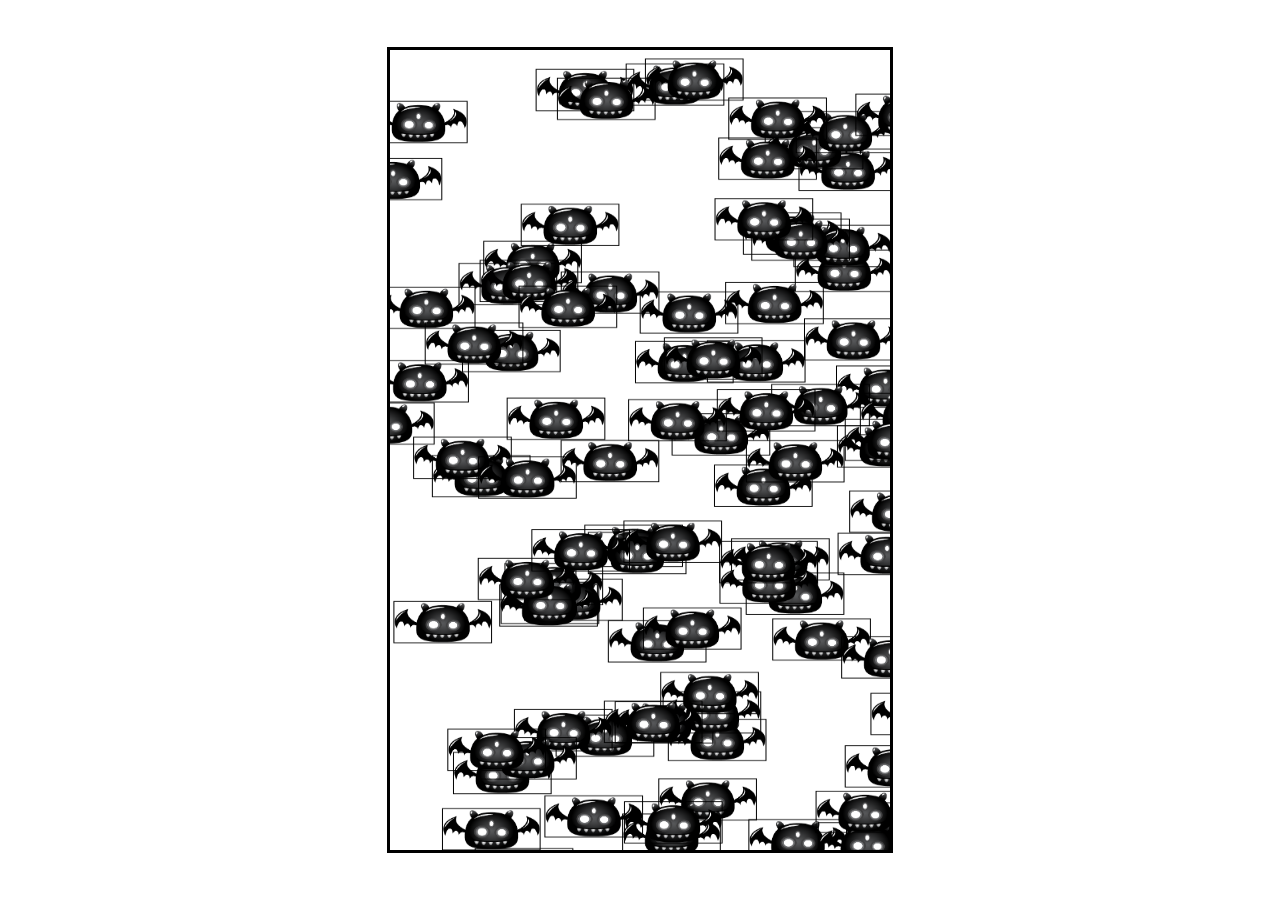
<file: index.html>
<!DOCTYPE html>
<html lang="en">
<head>
    <meta charset="UTF-8">
    <meta name="viewport" content="width=device-width, initial-scale=1.0">
    <title>NPC Movement animation</title>
    <link rel="stylesheet" href="style.css">
</head>
<body>
    <canvas id="canvas1"></canvas>

    <script src="script.js"></script>
</body>
</html>
</file>
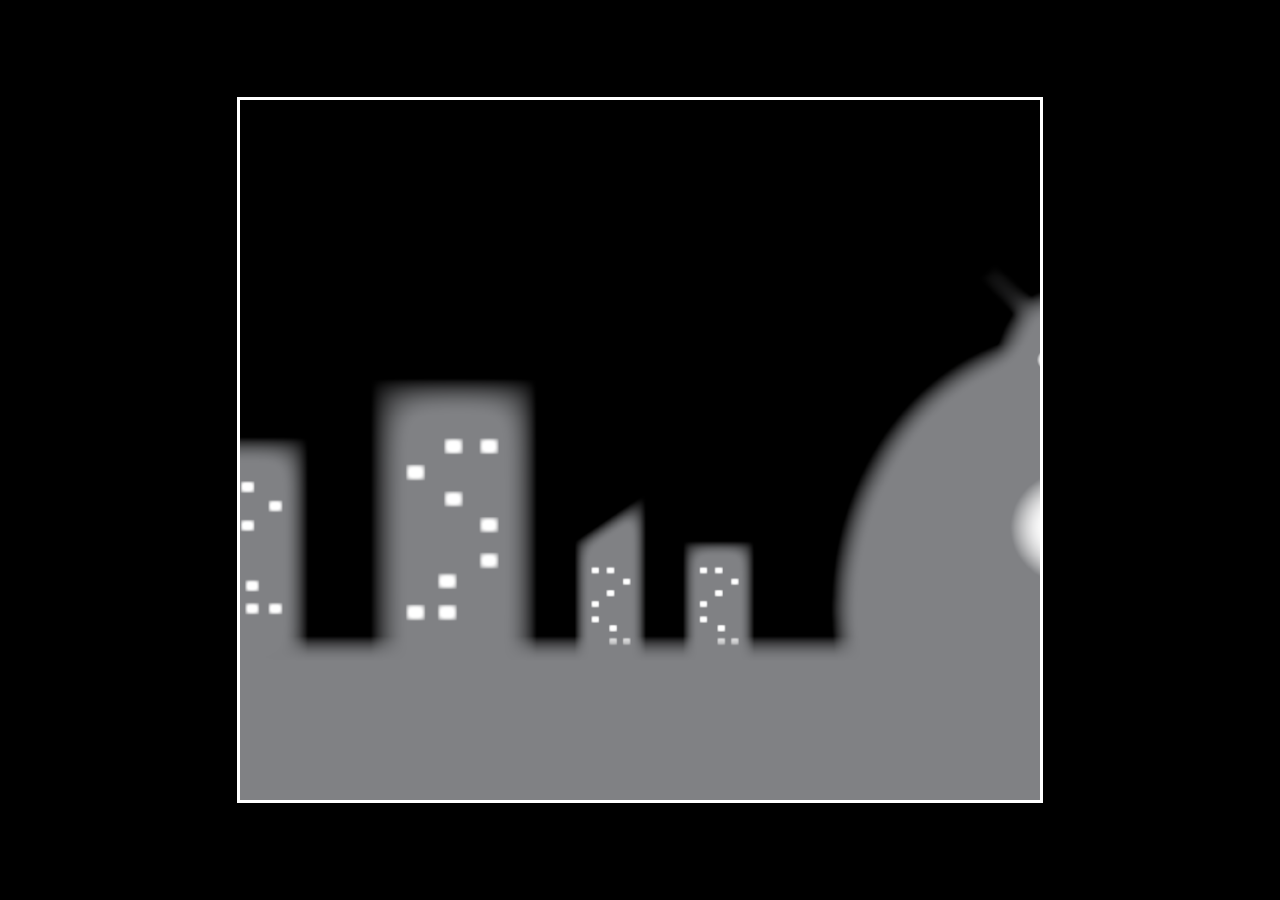
<file: ParallaxBackground/index.html>
<!--
  Hit RUN to see this project in action!
  
  This project will auto-refresh as you edit the HTML, CSS and JS. See README.md for more info (including how to disable auto-refresh and install packages).
-->

<!DOCTYPE html>
<html>

<head>
  <meta charset="utf-8">
  <meta name="viewport" content="width=device-width">
  <title>Replit</title>
  <link href="style.css" rel="stylesheet" type="text/css" />
</head>

<body>
  <canvas id="canvas1"></canvas>
	
  <script type="module" src="script.js"></script>

</body>

</html>
</file>
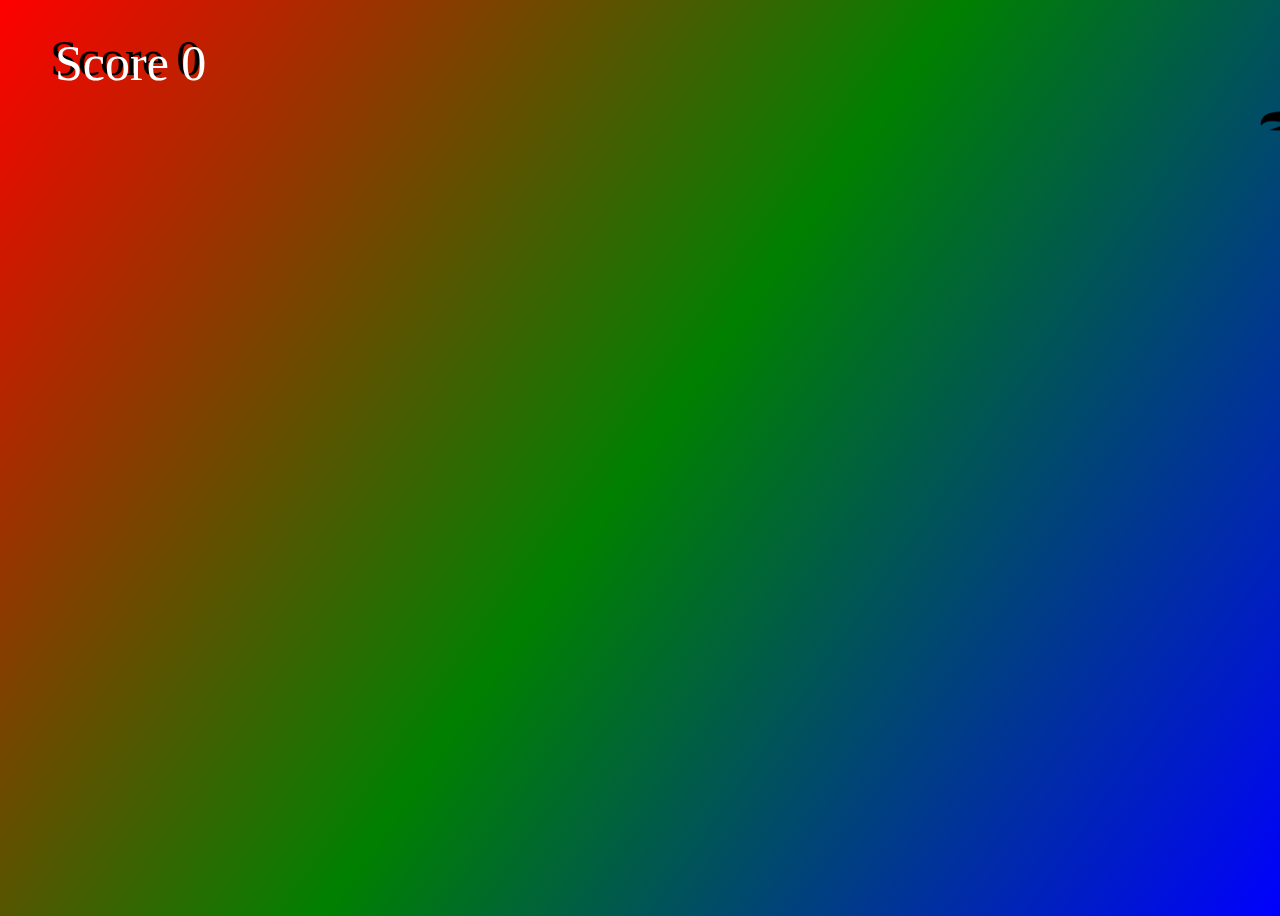
<file: Shooting/index.html>
<!DOCTYPE html>
<html lang="en">
<head>
    <meta charset="UTF-8">
    <meta name="viewport" content="width=device-width, initial-scale=1.0">
    <title>Point and Shoot Game</title>
    <link rel="stylesheet" href="style.css" />
</head>
<body>
    <canvas id="collisionCanvas"></canvas>
    <canvas id="canvas1"></canvas>

    <script src="script.js"></script>
</body>
</html>
</file>
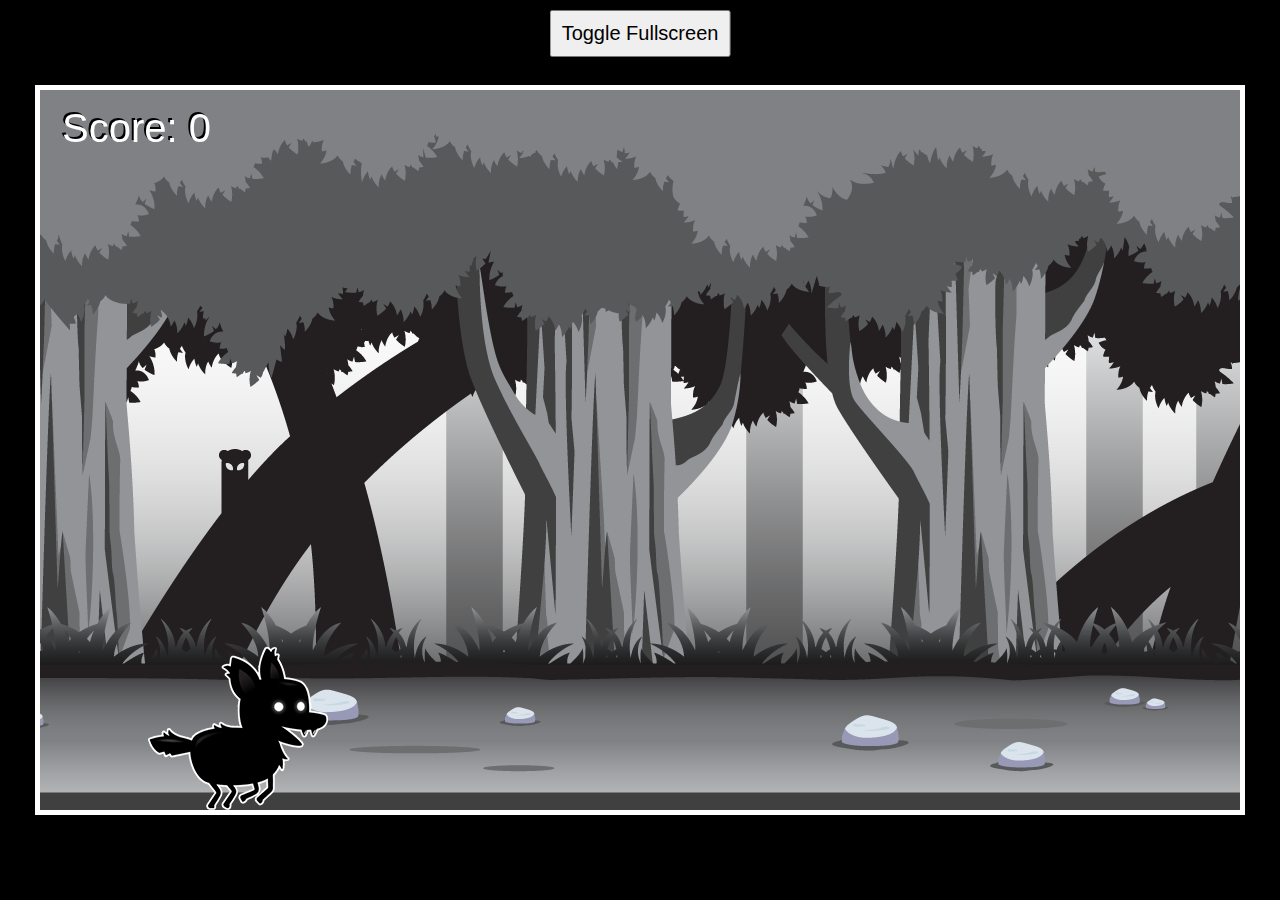
<file: side scroller/index.html>
<!DOCTYPE html>
<html lang="en">
<head>
    <meta charset="UTF-8">
    <meta name="viewport" content="width=device-width, initial-scale=1.0">
    <title>Javascript-Side Scroller</title>
    <link rel="stylesheet" href="style.css" />
</head>
<body>
    <canvas id="canvas1"></canvas>
    <img id="playerImage" src="./public/player.png">
    <img id="backgroundImage" src="./public/background_single.png">
    <img id="enemyImage" src="./public/enemy_1.png">
    <button id="fullScreenButton">Toggle Fullscreen</button>


    <script src="script.js"></script>
</body>
</html>
</file>
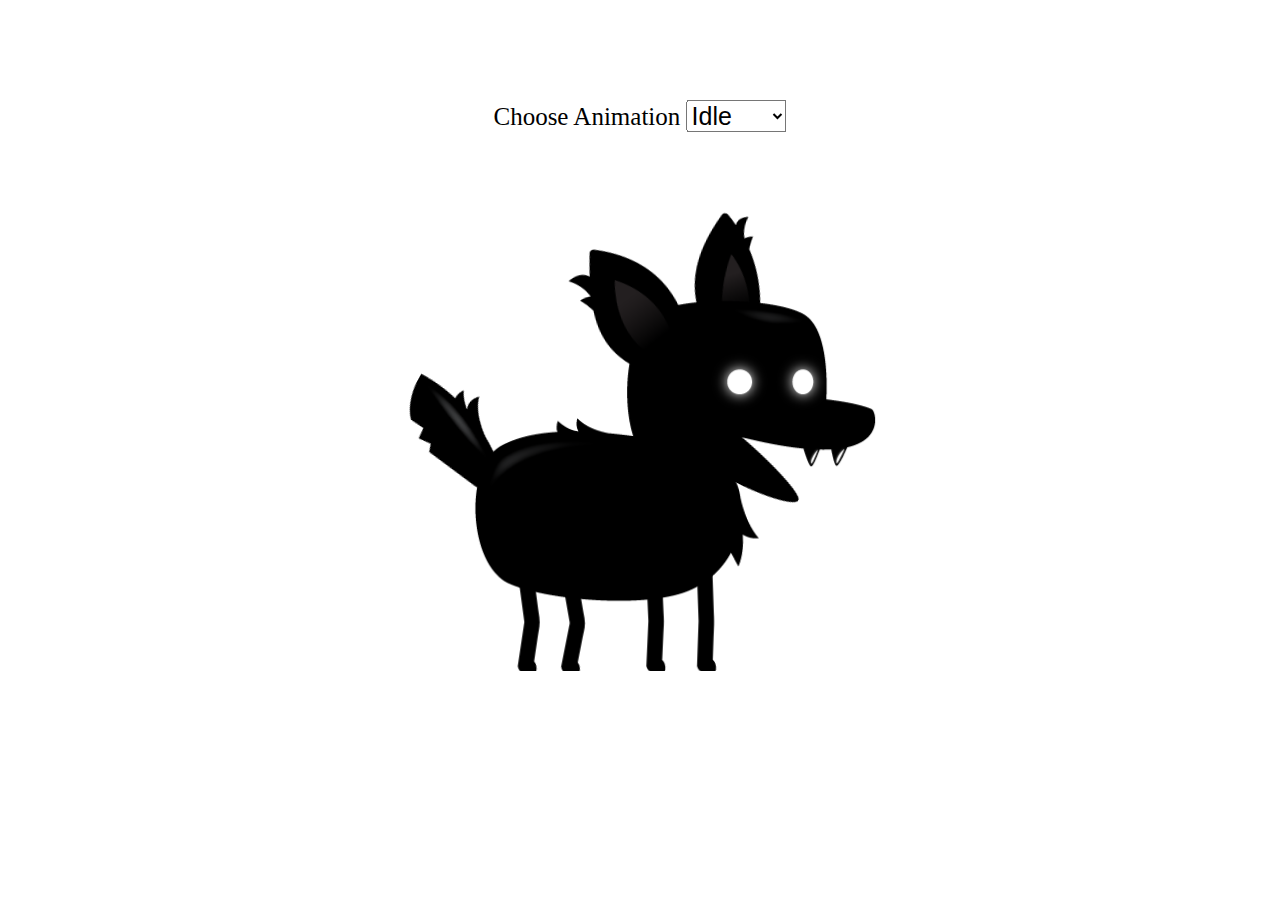
<file: SpriteAnimation/index.html>
<!DOCTYPE html>
<html>

<head>
  <meta charset="utf-8">
  <meta name="viewport" content="width=device-width">
  <title>Replit</title>
  <link href="style.css" rel="stylesheet" type="text/css" />
</head>

<body>
	<canvas id="canvas1"></canvas>
	<div class="control">
		<label for="animation">Choose Animation</label>
		<select id="animation" name="animation">
			<option value="idle">Idle</option>
			<option value="jump">Jump</option>
			<option value="fall">Fall</option>
			<option value="run">Run</option>
			<option value="dizzy">Dizzy</option>
			<option value="sit">Sit</option>
			<option value="roll">Roll</option>
			<option value="bite">Bite</option>
			<option value="ko">KO</option>
			<option value="getHit">Get Hit</option>
		</select>
	</div>
	<script type="module" src="script.js"></script>
</body>

</html>
</file>
<file: style.css>
body {
    display: flex;
    justify-content: center;
    align-items: center;
    min-height: 100vh;
    margin: 0;
}

#canvas1 {
    border: 3px solid black;
    height: 800px;
    width: 500px;
}
</file>
<file: ParallaxBackground/style.css>
body {
	background: black;
}

#canvas1 {
	position: absolute;
	border: 3px solid white;
	width: 800px;
	height: 700px;
	transform: translate(-50%, -50%);
	top: 50%;
	left: 50%
}
</file>
<file: Shooting/style.css>
body {
    background: linear-gradient(125deg, red, green, blue);
    width: 100vw;
    height: 100vh;
    overflow: hidden;
}

#canvas1 {
    position: absolute;
    top: 0;
    left: 0;
    width: 100%;
    height: 100%;
}

#collisionCanvas {
    opacity: 0;
}
</file>
<file: side scroller/style.css>
* {
    margin: 0;
    padding: 0;
    box-sizing: border-box;
}

body {
    background: black;
}

#canvas1 {

    position: absolute;
    top: 50%;
    left: 50%;
    transform: translate(-50%, -50%);
    border: 5px solid white;
    max-width: 100%;
    max-height: 100%;
}

#playerImage, #enemyImage, #backgroundImage {
    display: none;
}

#fullScreenButton {
    position: absolute;
    font-size: 20px;
    padding: 10px;
    top: 10px;
    left: 50%;
    transform: translateX(-50%);
}
</file>
<file: SpriteAnimation/style.css>
#canvas1 {
	position: absolute;
	top: 50%;
	left: 50%;
	transform: translate(-50%, -50%);
	width: 600px;
	height: 600px;
}

.control {
	position: absolute;
	z-index: 10;
	top: 100px;
	left: 50%;
	transform: translate(-50%);
}

.control, select, option {
	font-size: 25px;
}
</file>
